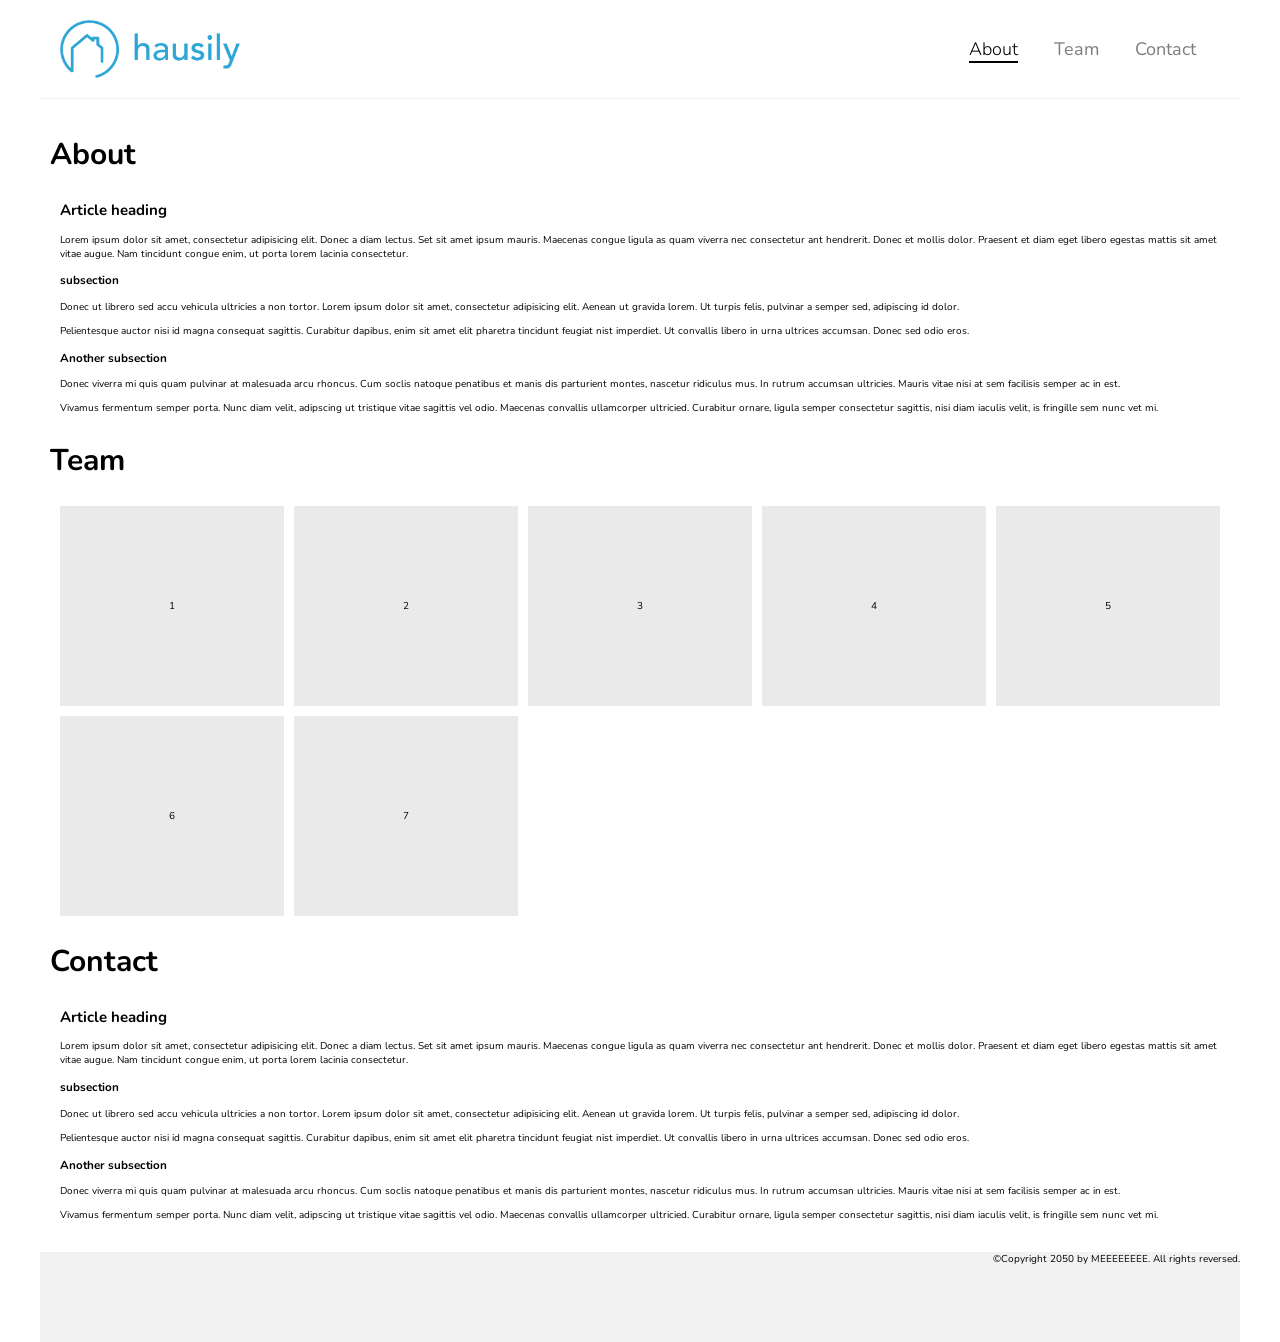
<file: index.html>
<!DOCTYPE html>
<html>

<head>
    <title>Hausily</title>
    <meta charset="utf-8">
    <meta name="description" content="How silly.">
    <link rel="shortcut icon" href="./images/favicon.ico" type="image/x-icon">
    <link rel='stylesheet' type='text/css' href='./style.css'>
    <link href="https://fonts.googleapis.com/css?family=Nunito" rel="stylesheet">
</head>
<body>
<header class='header-container'>
    <div class='logo'>
        <a href='index.html'>
            <img src='./images/logo_onwhite.png' title='Hausily' width='180'>
        </a>
    </div>
    <nav id='main-nav'>
        <ul>
            <li><a href='#about' class='active'>About</a></li>
            <li><a href='#team'>Team</a></li>
            <li><a href='#contact'>Contact</a></li>
        </ul>
    </nav>
</header>
<main class='main-container'>
    <section id='about'>
        <div class='section-header'>
            <h1>About</h1>
        </div>
        <div class='section-content'>
        <h2>Article heading</h2>
        <p>Lorem ipsum dolor sit amet, consectetur adipisicing elit. Donec a diam lectus. Set sit amet ipsum mauris. Maecenas congue ligula as quam viverra nec consectetur ant hendrerit. Donec et mollis dolor. Praesent et diam eget libero egestas mattis sit amet vitae augue. Nam tincidunt congue enim, ut porta lorem lacinia consectetur.</p>
        <h3>subsection</h3>
        <p>Donec ut librero sed accu vehicula ultricies a non tortor. Lorem ipsum dolor sit amet, consectetur adipisicing elit. Aenean ut gravida lorem. Ut turpis felis, pulvinar a semper sed, adipiscing id dolor.</p>

        <p>Pelientesque auctor nisi id magna consequat sagittis. Curabitur dapibus, enim sit amet elit pharetra tincidunt feugiat nist imperdiet. Ut convallis libero in urna ultrices accumsan. Donec sed odio eros.</p>

        <h3>Another subsection</h3>

        <p>Donec viverra mi quis quam pulvinar at malesuada arcu rhoncus. Cum soclis natoque penatibus et manis dis parturient montes, nascetur ridiculus mus. In rutrum accumsan ultricies. Mauris vitae nisi at sem facilisis semper ac in est.</p>

        <p>Vivamus fermentum semper porta. Nunc diam velit, adipscing ut tristique vitae sagittis vel odio. Maecenas convallis ullamcorper ultricied. Curabitur ornare, ligula semper consectetur sagittis, nisi diam iaculis velit, is fringille sem nunc vet mi.</p>
    </div>
    </section>
    <section id='team'>
        <div class='section-header'>
            <h1>Team</h1>
        </div>
        <div class='section-content'>
        <div class='team-grid'>
        <div class="team-member">1</div>
        <div class="team-member">2</div>
        <div class="team-member">3</div>
        <div class="team-member">4</div>
        <div class="team-member">5</div>
        <div class="team-member">6</div>
        <div class="team-member">7</div>
        </div>
  </div>
    </section>
    <section id='contact'>
        <div class='section-header'>
            <h1>Contact</h1>
        </div>
        <div class='section-content'>
        <h2>Article heading</h2>
        <p>Lorem ipsum dolor sit amet, consectetur adipisicing elit. Donec a diam lectus. Set sit amet ipsum mauris. Maecenas congue ligula as quam viverra nec consectetur ant hendrerit. Donec et mollis dolor. Praesent et diam eget libero egestas mattis sit amet vitae augue. Nam tincidunt congue enim, ut porta lorem lacinia consectetur.</p>
        <h3>subsection</h3>
        <p>Donec ut librero sed accu vehicula ultricies a non tortor. Lorem ipsum dolor sit amet, consectetur adipisicing elit. Aenean ut gravida lorem. Ut turpis felis, pulvinar a semper sed, adipiscing id dolor.</p>

        <p>Pelientesque auctor nisi id magna consequat sagittis. Curabitur dapibus, enim sit amet elit pharetra tincidunt feugiat nist imperdiet. Ut convallis libero in urna ultrices accumsan. Donec sed odio eros.</p>

        <h3>Another subsection</h3>

        <p>Donec viverra mi quis quam pulvinar at malesuada arcu rhoncus. Cum soclis natoque penatibus et manis dis parturient montes, nascetur ridiculus mus. In rutrum accumsan ultricies. Mauris vitae nisi at sem facilisis semper ac in est.</p>

        <p>Vivamus fermentum semper porta. Nunc diam velit, adipscing ut tristique vitae sagittis vel odio. Maecenas convallis ullamcorper ultricied. Curabitur ornare, ligula semper consectetur sagittis, nisi diam iaculis velit, is fringille sem nunc vet mi.</p>
        <div>
    </section>
</main>
<footer class='footer-container'>
    <p>©Copyright 2050 by MEEEEEEEE. All rights reversed.</p>
</footer>
<script src="./script.js"></script>
</body>

</html>
</file>
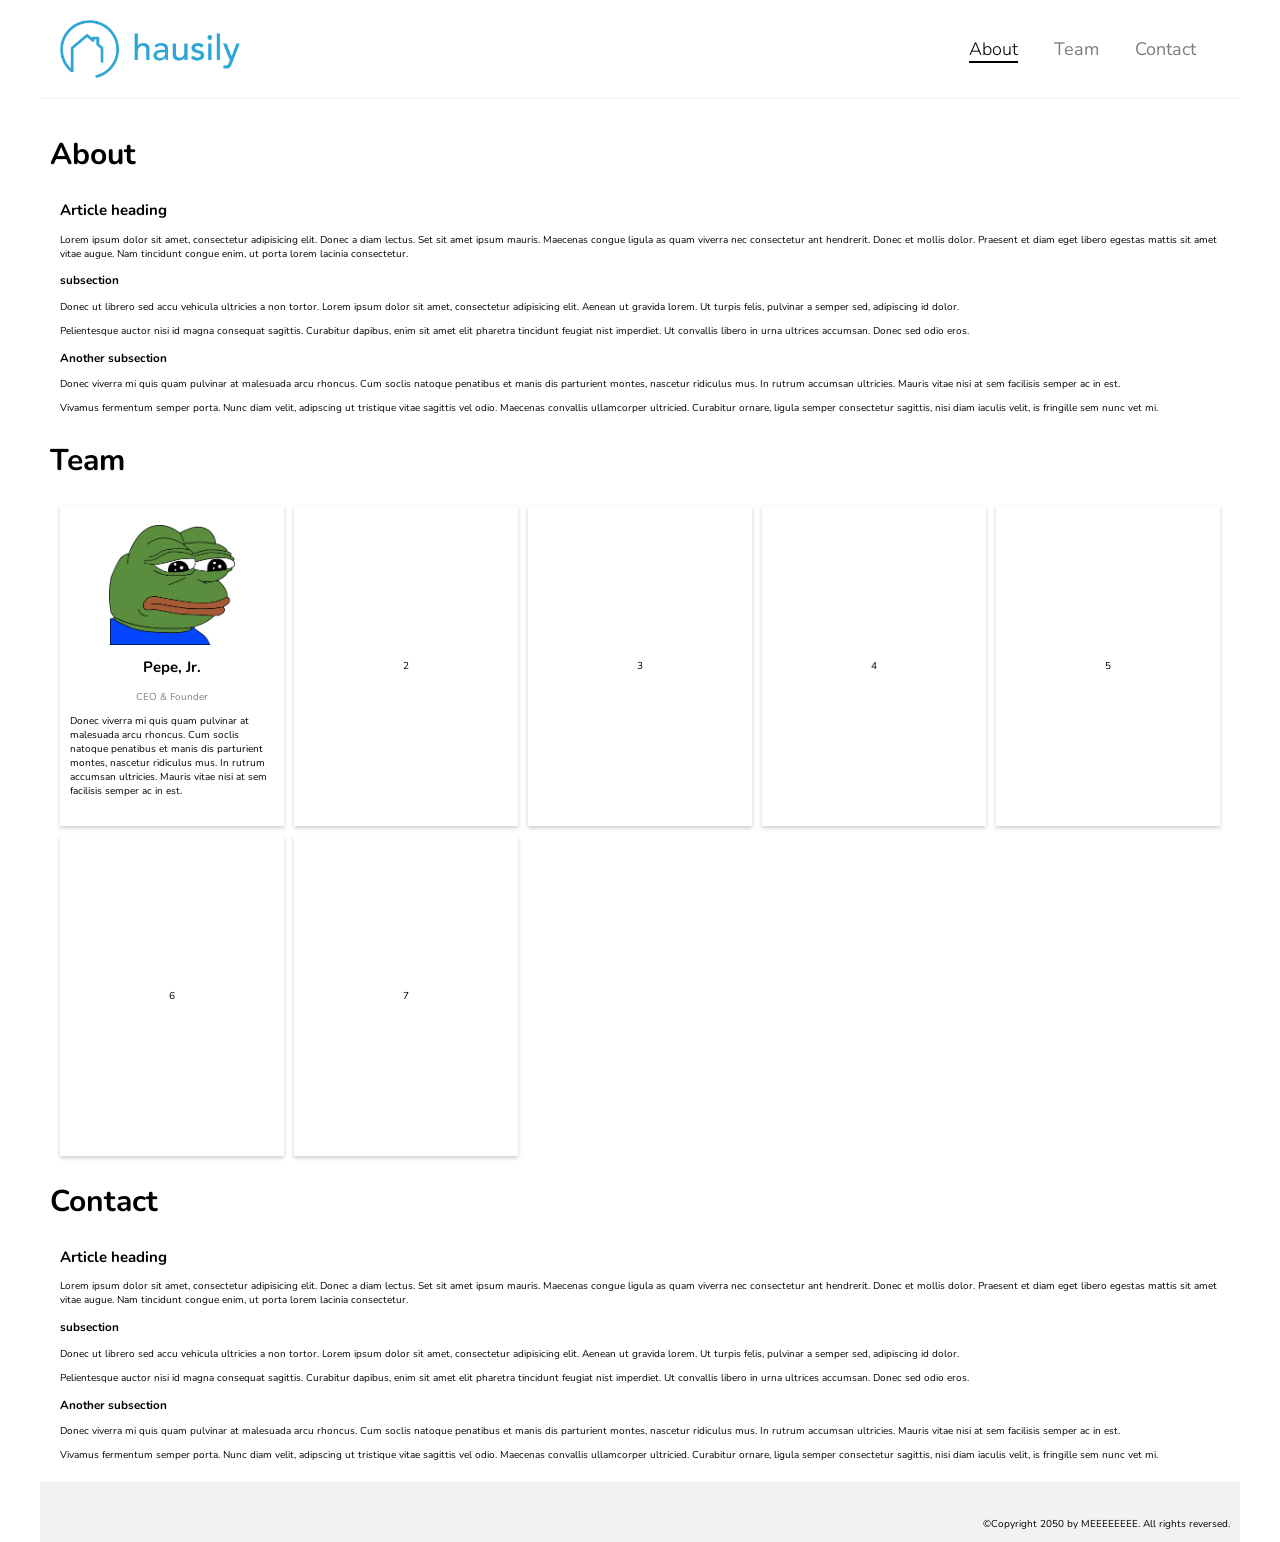
<file: 01/index.html>
<!DOCTYPE html>
<html>

<head>
    <title>Hausily</title>
    <meta charset="utf-8">
    <meta name="description" content="How silly.">
    <link rel="shortcut icon" href="./images/favicon.ico" type="image/x-icon">
    <link rel='stylesheet' type='text/css' href='./style.css'>
    <link href="https://fonts.googleapis.com/css?family=Nunito" rel="stylesheet">
</head>
<body>
<header class='header-container'>
    <div class='logo'>
        <a href='index.html'>
            <img src='./images/logo_onwhite.png' title='Hausily' width='180'>
        </a>
    </div>
    <nav id='main-nav'>
        <ul>
            <li><a href='#about' class='active'>About</a></li>
            <li><a href='#team'>Team</a></li>
            <li><a href='#contact'>Contact</a></li>
        </ul>
    </nav>
</header>
<main class='main-container'>
    <section id='about'>
        <div class='section-header'>
            <h1>About</h1>
        </div>
        <div class='section-content'>
        <h2>Article heading</h2>
        <p>Lorem ipsum dolor sit amet, consectetur adipisicing elit. Donec a diam lectus. Set sit amet ipsum mauris. Maecenas congue ligula as quam viverra nec consectetur ant hendrerit. Donec et mollis dolor. Praesent et diam eget libero egestas mattis sit amet vitae augue. Nam tincidunt congue enim, ut porta lorem lacinia consectetur.</p>
        <h3>subsection</h3>
        <p>Donec ut librero sed accu vehicula ultricies a non tortor. Lorem ipsum dolor sit amet, consectetur adipisicing elit. Aenean ut gravida lorem. Ut turpis felis, pulvinar a semper sed, adipiscing id dolor.</p>

        <p>Pelientesque auctor nisi id magna consequat sagittis. Curabitur dapibus, enim sit amet elit pharetra tincidunt feugiat nist imperdiet. Ut convallis libero in urna ultrices accumsan. Donec sed odio eros.</p>

        <h3>Another subsection</h3>

        <p>Donec viverra mi quis quam pulvinar at malesuada arcu rhoncus. Cum soclis natoque penatibus et manis dis parturient montes, nascetur ridiculus mus. In rutrum accumsan ultricies. Mauris vitae nisi at sem facilisis semper ac in est.</p>

        <p>Vivamus fermentum semper porta. Nunc diam velit, adipscing ut tristique vitae sagittis vel odio. Maecenas convallis ullamcorper ultricied. Curabitur ornare, ligula semper consectetur sagittis, nisi diam iaculis velit, is fringille sem nunc vet mi.</p>
    </div>
    </section>
    <section id='team'>
        <div class='section-header'>
            <h1>Team</h1>
        </div>
        <div class='section-content'>
        <div class='team-grid'>
        <div class="team-member">
                <img src='images/placeholder.png' alt='pepe'>
                <h1>Pepe, Jr.</h1>
                <span class="title">CEO & Founder</span>
                <p class='details'>
                    Donec viverra mi quis quam pulvinar at malesuada arcu rhoncus. Cum soclis natoque penatibus et manis dis parturient montes, nascetur ridiculus mus. In rutrum accumsan ultricies. Mauris vitae nisi at sem facilisis semper ac in est.
                </p>
            </div>
        <div class="team-member">2</div>
        <div class="team-member">3</div>
        <div class="team-member">4</div>
        <div class="team-member">5</div>
        <div class="team-member">6</div>
        <div class="team-member">7</div>
        </div>
  </div>
    </section>
    <section id='contact'>
        <div class='section-header'>
            <h1>Contact</h1>
        </div>
        <div class='section-content'>
        <h2>Article heading</h2>
        <p>Lorem ipsum dolor sit amet, consectetur adipisicing elit. Donec a diam lectus. Set sit amet ipsum mauris. Maecenas congue ligula as quam viverra nec consectetur ant hendrerit. Donec et mollis dolor. Praesent et diam eget libero egestas mattis sit amet vitae augue. Nam tincidunt congue enim, ut porta lorem lacinia consectetur.</p>
        <h3>subsection</h3>
        <p>Donec ut librero sed accu vehicula ultricies a non tortor. Lorem ipsum dolor sit amet, consectetur adipisicing elit. Aenean ut gravida lorem. Ut turpis felis, pulvinar a semper sed, adipiscing id dolor.</p>

        <p>Pelientesque auctor nisi id magna consequat sagittis. Curabitur dapibus, enim sit amet elit pharetra tincidunt feugiat nist imperdiet. Ut convallis libero in urna ultrices accumsan. Donec sed odio eros.</p>

        <h3>Another subsection</h3>

        <p>Donec viverra mi quis quam pulvinar at malesuada arcu rhoncus. Cum soclis natoque penatibus et manis dis parturient montes, nascetur ridiculus mus. In rutrum accumsan ultricies. Mauris vitae nisi at sem facilisis semper ac in est.</p>

        <p>Vivamus fermentum semper porta. Nunc diam velit, adipscing ut tristique vitae sagittis vel odio. Maecenas convallis ullamcorper ultricied. Curabitur ornare, ligula semper consectetur sagittis, nisi diam iaculis velit, is fringille sem nunc vet mi.</p>
        <div>
    </section>
</main>
<footer class='footer-container'>
    <p>©Copyright 2050 by MEEEEEEEE. All rights reversed.</p>
</footer>
<script src="./script.js"></script>
</body>

</html>
</file>
<file: style.css>
body {
  font-family: "Nunito", sans-serif;
  font-size: 10px;
}

.header-container {
  display: flex;
  flex-direction: column;
  background-color: white;
  position: sticky;
  top: 0;
  border-bottom: 1px solid #f2f2f2;
  padding: 1em 0;
}

.main-container {
    padding: 1em;
}

.footer-container {
    background-color: #f2f2f2;
    min-height: 90px;
    position: relative;
    text-align: right;
    z-index: 9;
}

.logo {
  margin: auto;
  padding: 1em 0;
}

.logo img {
  display: block;
}

nav {
  margin: auto;
}

header ul {
  display: flex;
  flex-flow: row wrap;
  list-style-type: none;
}

header ul li {
  padding: 0 2em 0 0;
  font-size: 1.8em;
}

header ul li a {
  text-decoration: none;
  color: #7d7c7d;
}

header ul li a.active {
  color: #000000;
  border-bottom: 2px solid #000000;
  font-weight: 300;
}

header ul li a:hover {
  color: #b6b6b6;
}

.section-header {
    font-size: 2em;
}

.section-content {
    padding: 0 1em;
}

.team-grid {
    /* Grid Fallback */
    display: flex;
    flex-wrap: wrap;
    
    /* Supports Grid */
    display: grid;
    grid-template-columns: repeat(auto-fill, minmax(200px, 1fr));
    grid-auto-rows: minmax(150px, auto);
    grid-gap: 1em;
  }
  
.team-member {
    /* Demo-Specific Styles */
    background: #eaeaea;
    display: flex;
    align-items: center;
    justify-content: center;
    height: 200px;
    
    /* Flex Fallback */
    margin-left: 5px;
    margin-right: 5px;
    flex: 1 1 200px;
  }
  
/* If Grid is supported, remove the margin we set for the fallback */
@supports (display: grid) {
    .team-member {
      margin: 0;
    }

@media screen and (min-width: 600px) {
    body {
        max-width: 1200px;
        margin:auto;
    }

  .header-container {
    flex-direction: row;
    justify-content: space-between;
  }

  .logo {
    margin-left: 2em;
  }

  nav {
    align-self: center;
    margin: 0 0.8em 0 0;
  }
}
</file>
<file: 01/style.css>
body {
  font-family: "Nunito", sans-serif;
  font-size: 10px;
}

.header-container {
  display: flex;
  flex-direction: column;
  background-color: white;
  position: sticky;
  top: 0;
  border-bottom: 1px solid #f2f2f2;
  padding: 1em 0;
}

.main-container {
    padding: 1em;
}

.footer-container {
    background-color: #f2f2f2;
    min-height: 6em;
    position: relative;
}

.footer-container p {
    position: absolute;
    right: 1em;
    bottom: 0.1em;
}

.logo {
  margin: auto;
  padding: 1em 0;
}

.logo img {
  display: block;
}

nav {
  margin: auto;
}

header ul {
  display: flex;
  flex-flow: row wrap;
  list-style-type: none;
}

header ul li {
  padding: 0 2em 0 0;
  font-size: 1.8em;
}

header ul li a {
  text-decoration: none;
  color: #7d7c7d;
}

header ul li a:hover {
    color: #b6b6b6;
}

header ul li a.active {
  color: #000000;
  border-bottom: 2px solid #000000;
  font-weight: 300;
}

.section-header {
    font-size: 2em;
}

.section-content {
    padding: 0 1em;
}

.team-grid {
    /* Grid Fallback */
    display: flex;
    flex-wrap: wrap;
    
    /* Supports Grid */
    display: grid;
    grid-template-columns: repeat(auto-fill, minmax(200px, 1fr));
    grid-auto-rows: minmax(150px, auto);
    grid-gap: 1em;
  }
  
.team-member {
    /* Demo-Specific Styles */
    /*background: #eaeaea;*/
    padding: 1em;
    display: flex;
    flex-direction: column;
    align-items: center;
    justify-content: center;
    box-shadow: 0 2px 4px 0 rgba(0, 0, 0, 0.2);
    height: 30em;
    /* Flex Fallback */
    margin-left: 5px;
    margin-right: 5px;
    flex: 1 1 200px;
  }

  .team-member img {
      height: 40%;
  }

  .title {
    color: grey;
    font-size: 1em;
}

/* If Grid is supported, remove the margin we set for the fallback */
@supports (display: grid) {
    .team-member {
      margin: 0;
    }

@media (min-width: 600px) {
    body {
        max-width: 1200px;
        margin:auto;
    }

  .header-container {
    flex-direction: row;
    justify-content: space-between;
  }

  .logo {
    margin-left: 2em;
  }

  nav {
    align-self: center;
    margin: 0 0.8em 0 0;
  }
}
</file>
